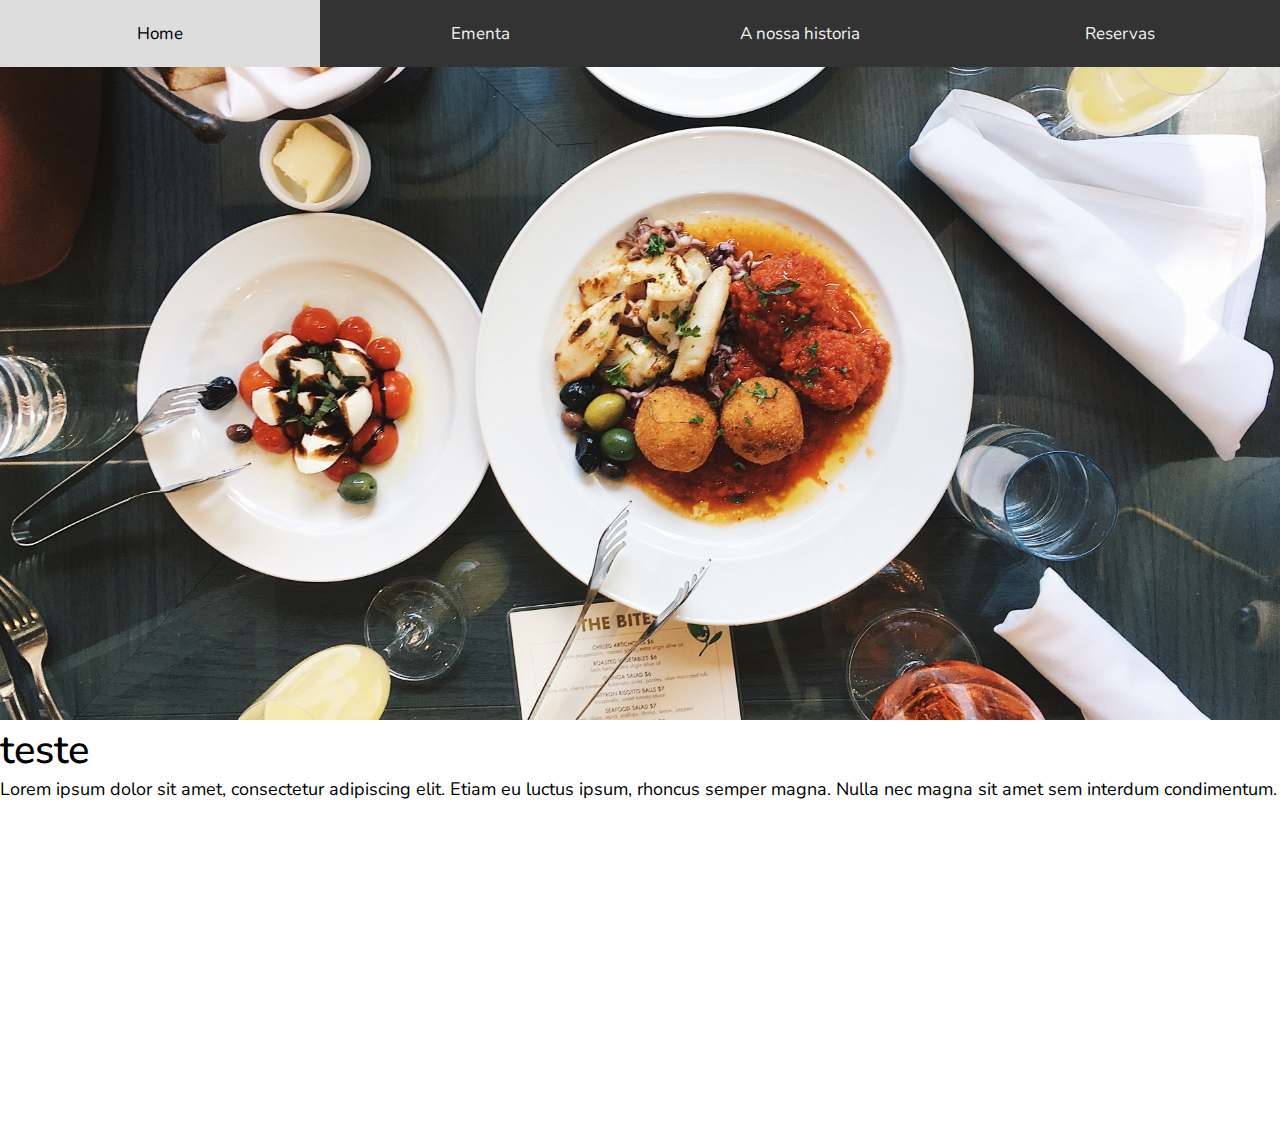
<file: index.html>
<!DOCTYPE html>
<html>
<head>
<meta name="viewport" content="width=device-width, initial-scale=1">
</head>
<link rel="stylesheet" href="/Src/css/reset.css">
<link href="https://fonts.googleapis.com/css2?family=Nunito:wght@400;900&display=swap" rel="stylesheet">
<link rel="stylesheet" href="/Src/css/style.css">
<body>

  <div class="bg-img">

  <div class="container">
    <div class="topnav">
    <a href="/index.html" class="active">Home</a>
    <a href="/ementa.html">Ementa</a>
    <a href="/anossahistoria.html">A nossa historia</a>
    <a href="/reservas.html">Reservas</a>
</div>
</div>
</div>

<section id="ementa">
<div class="container">
  <h1>teste</h1>
  <p>Lorem ipsum dolor sit amet, consectetur adipiscing elit. Etiam eu luctus ipsum, rhoncus semper magna. Nulla nec magna sit amet sem interdum condimentum.</p>
  


</section>
<section class="anossahistoria">

</section>


</body>
</html>
</file>
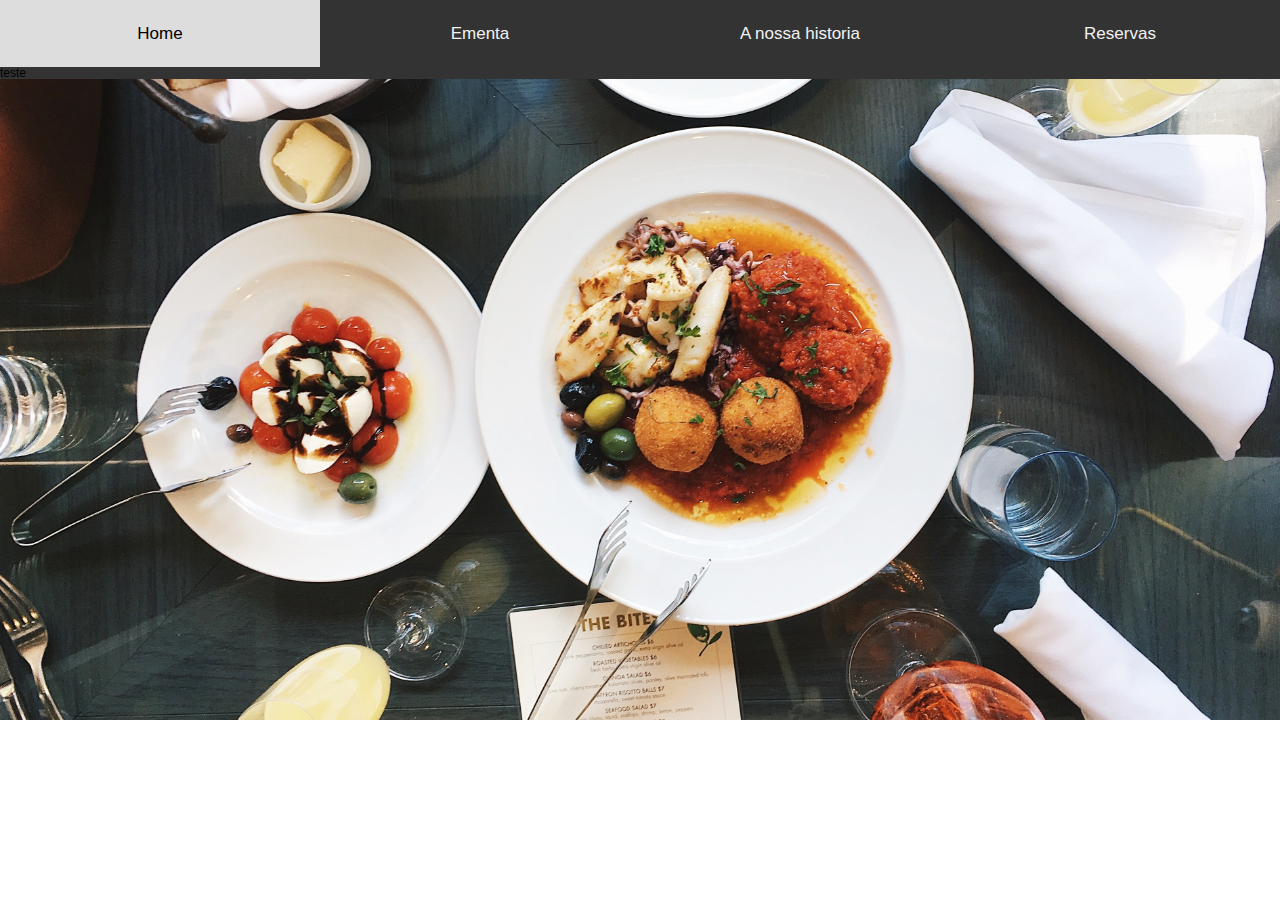
<file: Src/index.html>
<!DOCTYPE html>
<html>
<head>
<meta name="viewport" content="width=device-width, initial-scale=1">
</head>
<link rel="stylesheet" href="/Src/css/reset.css">
<link rel="stylesheet" href="/Src/css/style.css">
<body>
  
<div class="bg-img">
  <div class="container">
    <div class="topnav">
       <!-- Centered link -->

    <a href="#home" class="active">Home</a>
    <a href="#ementa">Ementa</a>
    <a href="#anossahistoria">A nossa historia</a>
    <a href="#reservas">Reservas</a>
teste
</div>
</div>
</div>
</body>
</html>
</file>
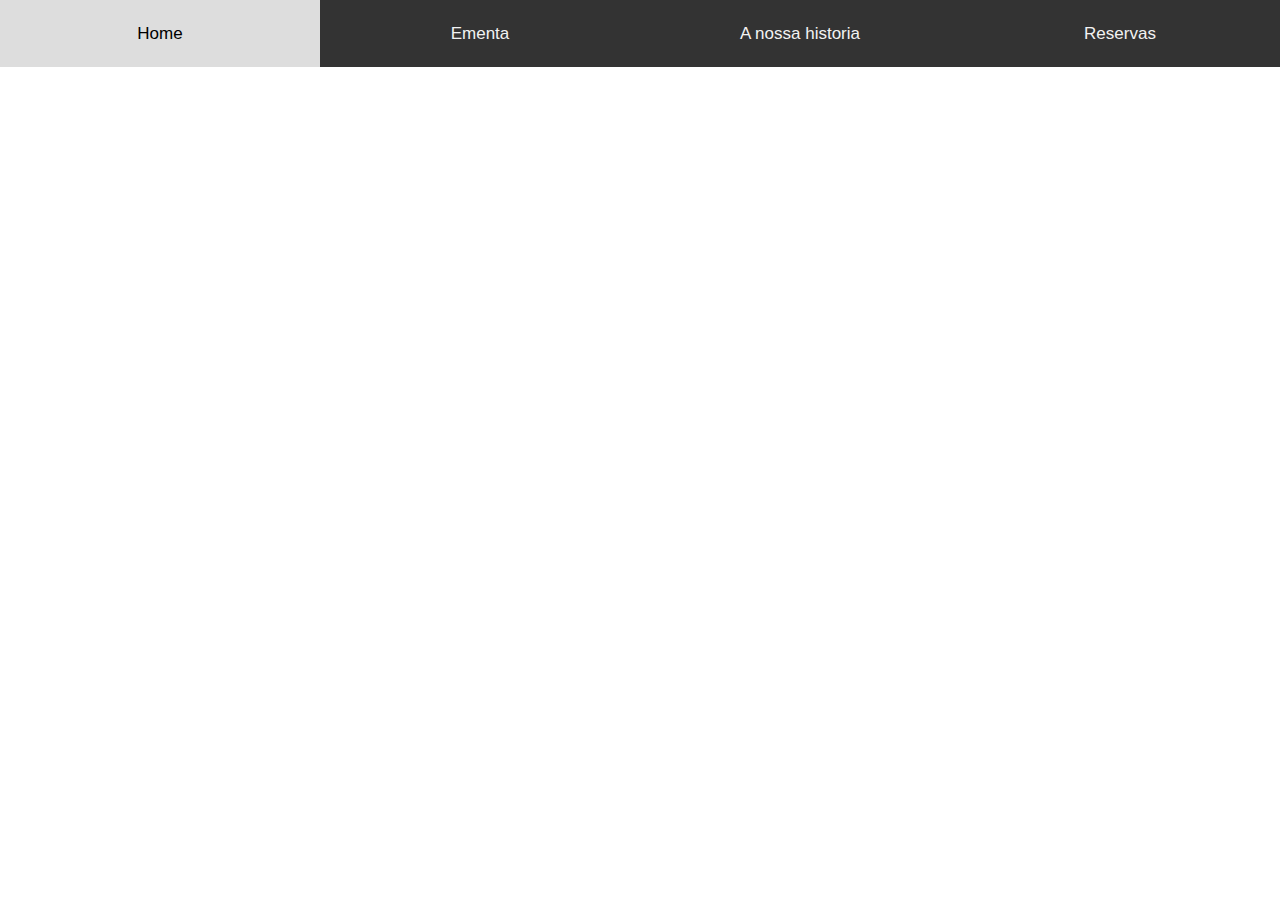
<file: anossahistoria.html>
<!DOCTYPE html>
<html lang="en">
<head>
    <meta charset="UTF-8">
    <meta name="viewport" content="width=device-width, initial-scale=1.0">
    <title>Document</title>
</head>
<link rel="stylesheet" href="/Src/css/reset.css">
<link rel="stylesheet" href="/Src/css/style.css">
<body>
    <div class="container">
        <div class="topnav">
        <a href="/index.html" class="active">Home</a>
        <a href="/ementa.html">Ementa</a>
        <a href="/anossahistoria.html">A nossa historia</a>
        <a href="/reservas.html">Reservas</a>
</div>
</div>
      
      
</body>
</html>
</file>
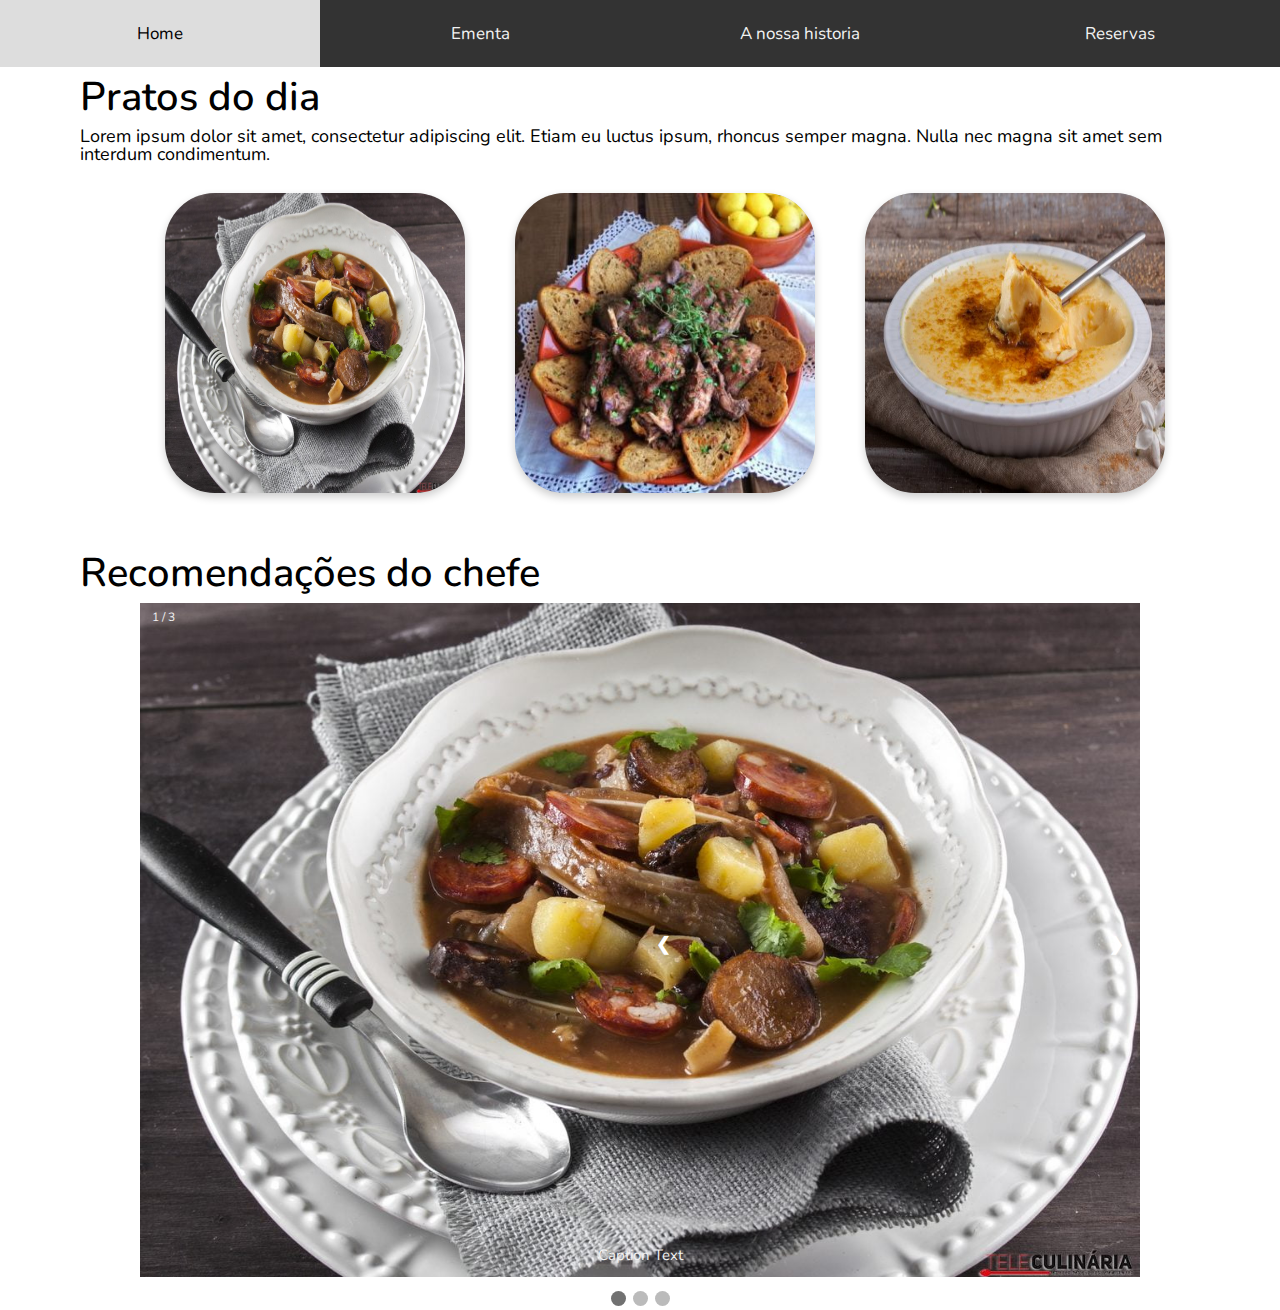
<file: ementa.html>
<!DOCTYPE html>
<html lang="en">
   <head>
      <meta charset="UTF-8">
      <meta name="viewport" content="width=device-width, initial-scale=1.0">
      <title>Document</title>
   </head>
   <link rel="stylesheet" href="/Src/css/reset.css">
   <link rel="preconnect" href="https://fonts.gstatic.com">
   <link href="https://fonts.googleapis.com/css2?family=Nunito:wght@400;900&display=swap" rel="stylesheet">
   <link rel="stylesheet" href="/Src/css/style.css">
   <body>
      <div class="container">
         <div class="topnav">
            <a href="/index.html" class="active">Home</a>
            <a href="/ementa.html">Ementa</a>
            <a href="/anossahistoria.html">A nossa historia</a>
            <a href="/reservas.html">Reservas</a>
         </div>
      </div>
      <div class="fullcontainer">
      <section id="ementa">
      <div class="container">
         <h1>Pratos do dia</h1>
         <p>Lorem ipsum dolor sit amet, consectetur adipiscing elit. Etiam eu luctus ipsum,
            rhoncus semper magna. Nulla nec magna sit amet sem interdum condimentum.
         </p>
         <div class="flex-container">
            <div class="flip-card">
               <div class="flip-card-inner">
                  <div class="flip-card-front">
                     <img src="./Src/img/imagem1.jpg" alt="Avatar">
                  </div>
                  <div class="flip-card-back">
                     <h1>John Doe</h1>
                     <p>Architect & Engineer</p>
                     <p>We love that guy</p>
                  </div>
               </div>
            </div>
            <div class="flip-card">
               <div class="flip-card-inner">
                  <div class="flip-card-front">
                     <img src="./Src/img/imagem2.jpg" alt="Avatar"">
                  </div>
                  <div class="flip-card-back">
                     <div class="center">
                     <h1>Camarão</h1>
                     <p>Architect & Engineer</p>
                     <p>We love that guy</p>
                  </div>
                  </div>
               </div>
            </div>
            <div class="flip-card">
               <div class="flip-card-inner">
                  <div class="flip-card-front">
                     <img src="./Src/img/imagem3.jpg" alt="Avatar">
                  </div>
                  <div class="flip-card-back">
                     <h1>John Doe</h1>
                     <p>Architect & Engineer</p>
                     <p>We love that guy</p>
                  </div>
               </div>
            </div>
         </div>
         <h1>Recomendações do chefe</h1>
            <!-- Slideshow container -->
            <div class="slideshow-container">

               <!-- Full-width images with number and caption text -->
               <div class="mySlides fade">
               <div class="numbertext">1 / 3</div>
               <img src="./Src/img/imagem1.jpg" style="max-width:100%; height: auto">
               <div class="text">Caption Text</div>
               </div>
            
               <div class="mySlides fade">
               <div class="numbertext">2 / 3</div>
               <img src="./Src/img/imagem2.jpg" style="width:100%">
               <div class="text">Caption Two</div>
               </div>
            
               <div class="mySlides fade">
               <div class="numbertext">3 / 3</div>
               <img src="./Src/img/imagem3.jpg" style="width:100%">
               <div class="text">Caption Three</div>
               </div>
            
               <!-- Next and previous buttons -->
               <a class="prev" onclick="plusSlides(-1)">&#10094;</a>
               <a class="next" onclick="plusSlides(1)">&#10095;</a>
            </div>
            <br>
            
            <!-- The dots/circles -->
            <div style="text-align:center">
               <span class="dot" onclick="currentSlide(1)"></span>
               <span class="dot" onclick="currentSlide(2)"></span>
               <span class="dot" onclick="currentSlide(3)"></span>
            </div>
      </div>
      </section>
      </div>
      <script src="./Src/index.js"></script>
   </body>
</html>
</file>
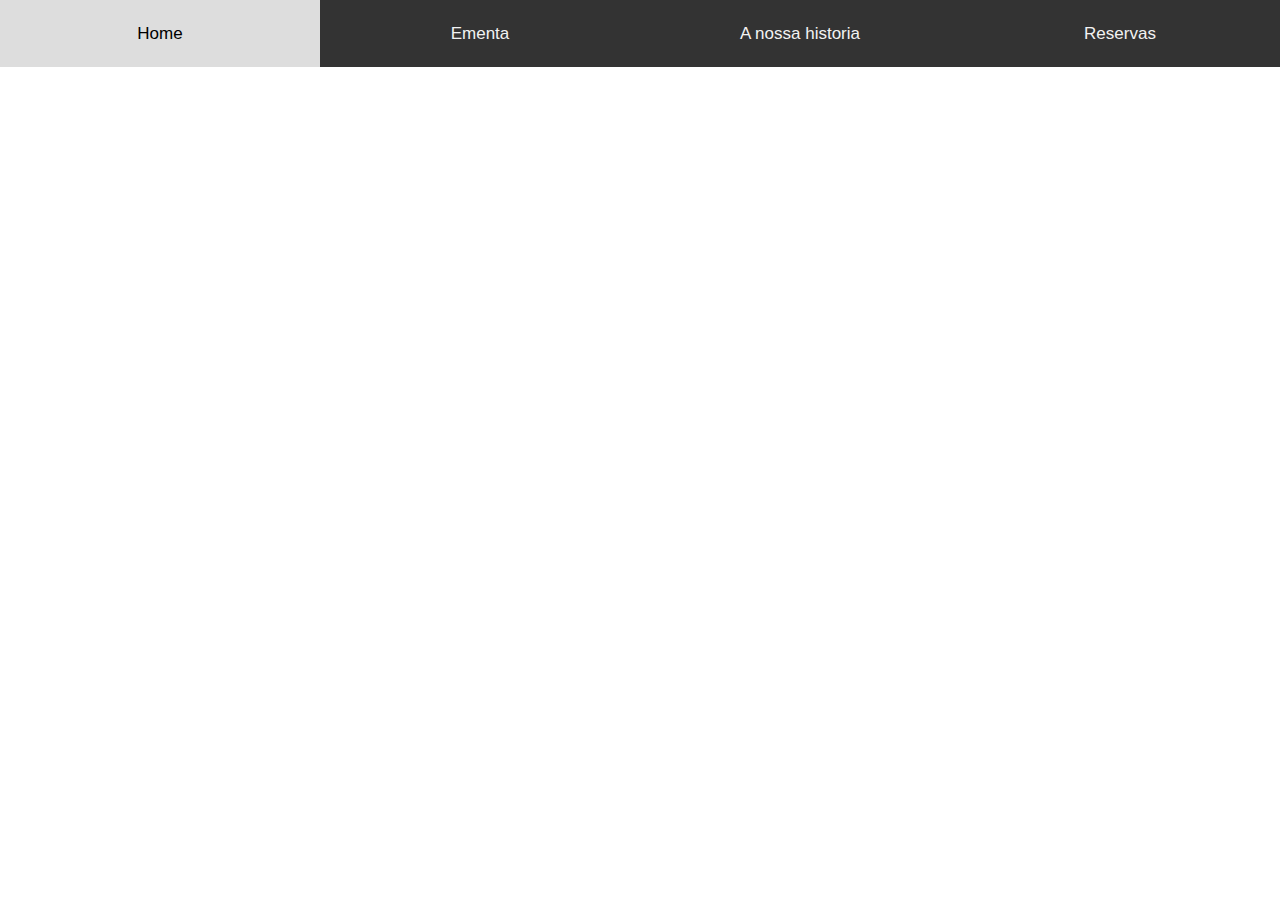
<file: reservas.html>
<!DOCTYPE html>
<html lang="pt-pt">
<head>
    <meta charset="UTF-8">
    <meta name="viewport" content="width=device-width, initial-scale=1.0">
    <title>Document</title>
</head>
<link rel="stylesheet" href="/Src/css/reset.css">
<link rel="stylesheet" href="/Src/css/style.css">
<body>
    <div class="container">
        <div class="topnav">
        <a href="/index.html" class="active">Home</a>
        <a href="/ementa.html">Ementa</a>
        <a href="/anossahistoria.html">A nossa historia</a>
        <a href="/reservas.html">Reservas</a>
</div>
</div>
      
      
</body>
</html>
</file>
<file: Src/css/style.css>
:root {
  --primary: #333;
  --secondary: #bbb;
  }
  body {font-family:'Nunito', sans-serif;
  font-size: 12px;}
  
  * {box-sizing: border-box;}
  @media screen and (min-width: 780px) {
  .bg-img {
  /* The image used */
  background-image: url("/Src/img/backgroundrestaurante.jpg");
  min-height: 100vh;
  /* Center and scale the image nicely */
  background-position: center;
  background-repeat: no-repeat;
  background-size: cover;
  /* Needed to position the navbar */
  position: relative;
  }
  }
  .bg-img {
  /* The image used */
  background-image: url("/Src/img/backgroundrestaurante.jpg");
  min-height: 80vh;
  /* Center and scale the image nicely */
  background-position: center;
  background-repeat: no-repeat;
  background-size: cover;
  /* Needed to position the navbar */
  position: relative;
  }
  /* Position the navbar container inside the image */
  .container {
  width: auto;
  }
  .topnav-centered{
  text-align: center;
  float: left;
  display: block;
  color: #f2f2f2;
  padding: 25px 16px;
  text-decoration: none;
  font-size: 17px;
  }
  /* The navbar */
  .topnav {
  position: relative;
  overflow: hidden;
  background-color: #333;
  }
  /* Navbar links */
  .topnav a {
  float: left;
  display: block;
  color: #f2f2f2;
  padding: 25px 16px;
  text-decoration: none;
  font-size: 17px;
  text-align: center;
  width: 25%; /* Four links of equal widths */
  }
  .topnav a:hover {
  background-color: #ddd;
  color: black;
  }

.fullcontainer
{
  position: relative;
  max-width: 70rem;
  max-height: initial;
  margin: 0px auto
}

  #ementa{
  min-height:400px;
  text-align:center;
  color:#000;
  }
  #index h1{
  font-weight: 550;
  font-size: 40px;
  margin-bottom: 150px;
  margin-top: 10px;
  
  }
  #index p{
  margin-bottom: 30px;
  }
  /* PAGINA EMENTA */
  #ementa h1{
  font-weight: 550;
  font-size: 40px;
  margin-top: 10px;
  margin-bottom: 10px;
  text-align: left;
  }


  #ementa p{
  margin-bottom: 30px;
  font-size: large;
  font-weight: 400;
  text-align: left;

  }
  /* EMENTA CONTAINER */
  #ementa .flex-container {
  display: flex;
  flex-flow: row wrap;
  background-color: transparent;
  align-items: center;
  justify-content: center;
  }
  
  /* EMENTA CONTAINER CARD */
  #ementa .flip-card {
  background-color: transparent;
  width: 300px;
  height: 300px;
  perspective: 1000px;
  margin-left: 50px;
  margin-bottom: 50px;
  }
  #ementa .flip-card-inner {
  position: relative;
  width: 100%;
  height: 100%;
  text-align: center;
  transition: transform 0.6s;
  transform-style: preserve-3d;
  box-shadow: 0 4px 8px 0 rgba(0,0,0,0.2);
  border-radius: 50px;
  }



  #ementa .flip-card:hover .flip-card-inner {
  transform: rotateY(180deg);
  border-radius: 50px;
  }
  #ementa .flip-card-front, .flip-card-back {
  position: absolute;
  width: 100%;
  height: 100%;
  -webkit-backface-visibility: hidden;
  backface-visibility: hidden;
  border-radius: 50px;
  }
  #ementa .flip-card-front {
  background-color:#bbb;
  color: black;
  border-radius: 50px;
  
  }
  #ementa .flip-card-back {
  background-color:var(--primary);
  color: white;
  transform: rotateY(180deg);
  border-radius: 50px;
  
  }

  .center{
    position: relative;
    margin:auto 0;

  }

  #ementa .flip-card-back h1{
    text-align: center;
  }

  #ementa .flip-card-back p{
    text-align: center;
  }

  #ementa .flip-card img {
    width:300px;
    height:300px;
    border-radius: 50px;
  
  }

  #reservas{
    min-height:400px;
    text-align:center;
    color:#000;
  }


/*Slide show*/

/* Slideshow container */
.slideshow-container {
  max-width: 1000px;
  position: relative;
  margin: auto;
}

/* Hide the images by default */
.mySlides {
  display: none;
}

/* Next & previous buttons */
.prev, .next {
  cursor: pointer;
  position: absolute;
  top: 50%;
  width: auto;
  margin-top: -22px;
  padding: 16px;
  color: white;
  font-weight: bold;
  font-size: 18px;
  transition: 0.6s ease;
  border-radius: 0 3px 3px 0;
  user-select: none;
}

/* Position the "next button" to the right */
.next {
  right: 0;
  border-radius: 3px 0 0 3px;
}

/* On hover, add a black background color with a little bit see-through */
.prev:hover, .next:hover {
  background-color: rgba(0,0,0,0.8);
}

/* Caption text */
.text {
  color: #f2f2f2;
  font-size: 15px;
  padding: 8px 12px;
  position: absolute;
  bottom: 8px;
  width: 100%;
  text-align: center;
}

/* Number text (1/3 etc) */
.numbertext {
  color: #f2f2f2;
  font-size: 12px;
  padding: 8px 12px;
  position: absolute;
  top: 0;
}

/* The dots/bullets/indicators */
.dot {
  cursor: pointer;
  height: 15px;
  width: 15px;
  margin: 0 2px;
  background-color: #bbb;
  border-radius: 50%;
  display: inline-block;
  transition: background-color 0.6s ease;
}

.active, .dot:hover {
  background-color: #717171;
}

/* Fading animation */
.fade {
  -webkit-animation-name: fade;
  -webkit-animation-duration: 1.5s;
  animation-name: fade;
  animation-duration: 1.5s;
}

@-webkit-keyframes fade {
  from {opacity: .4}
  to {opacity: 1}
}

@keyframes fade {
  from {opacity: .4}
  to {opacity: 1}
}
</file>
